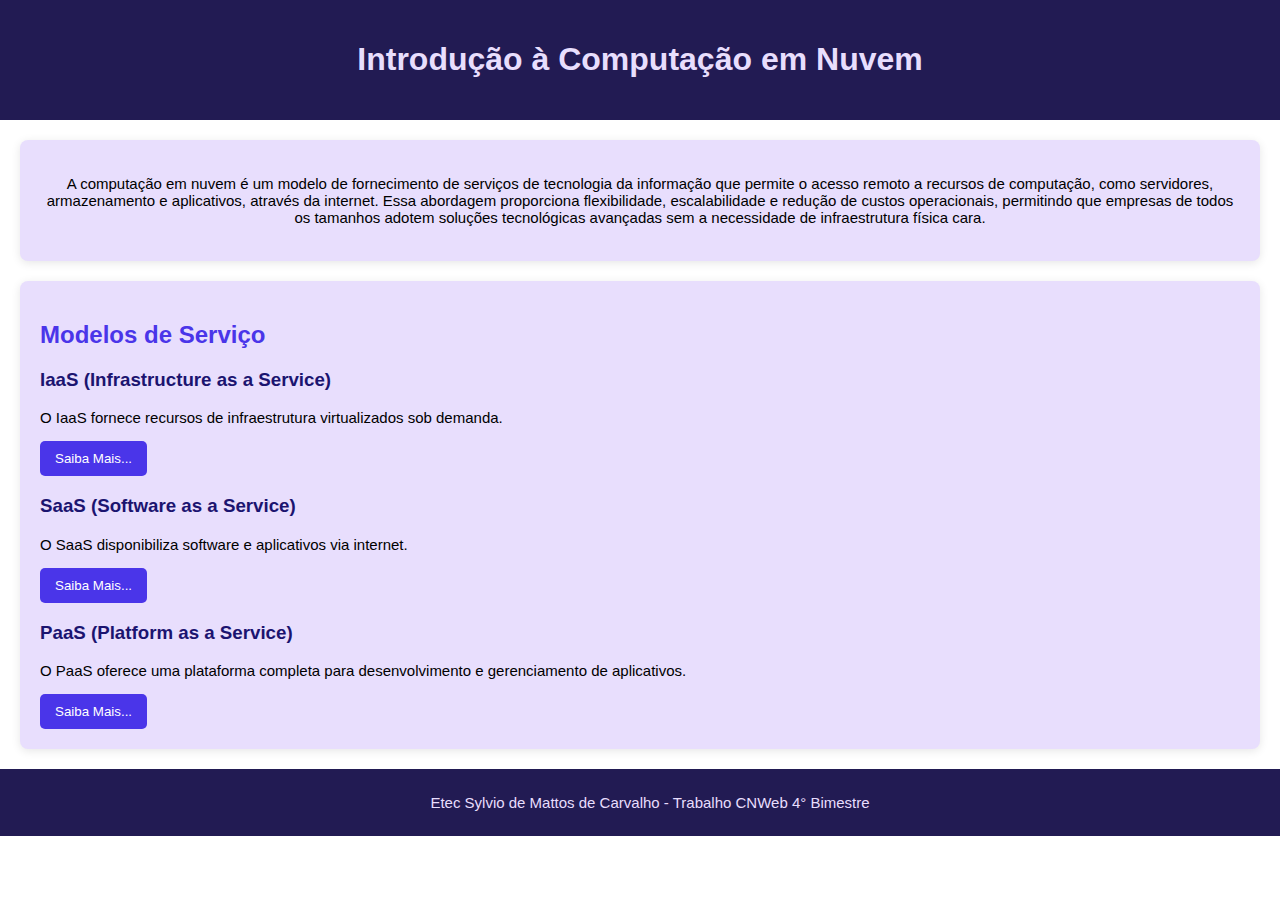
<file: home.html>
<!DOCTYPE html>
<html lang="pt-BR">
<head>
    <meta charset="UTF-8">
    <meta name="viewport" content="width=device-width, initial-scale=1.0">
    <title>Computação em Nuvem</title>
    <link rel="stylesheet" href="home.css">
</head>
<body>

<header>
    <h1>Introdução à Computação em Nuvem</h1>

</header>

<section>
    <div class="center"> <p> A computação em nuvem é um modelo de fornecimento de serviços de tecnologia da informação que permite o acesso remoto a recursos de computação, como servidores, armazenamento e aplicativos, através da internet. Essa abordagem proporciona flexibilidade, escalabilidade e redução de custos operacionais, permitindo que empresas de todos os tamanhos adotem soluções tecnológicas avançadas sem a necessidade de infraestrutura física cara.
    </p>
</div>
</section>

<section>
    <h2>Modelos de Serviço</h2>
    <h3>IaaS (Infrastructure as a Service)</h3>
    <p>O IaaS fornece recursos de infraestrutura virtualizados sob demanda.</p>
    <a href="pag1.html"><button>Saiba Mais...</button></a>

    <h3>SaaS (Software as a Service)</h3>
    <p>O SaaS disponibiliza software e aplicativos via internet.</p>
    <a href="pag2.html"><button>Saiba Mais...</button></a>

    <h3>PaaS (Platform as a Service)</h3>
    <p>O PaaS oferece uma plataforma completa para desenvolvimento e gerenciamento de aplicativos.</p>
    <a href="pag3.html"><button>Saiba Mais...</button></a>

</section>

<footer>
    <p class="rodape">Etec Sylvio de Mattos de Carvalho - Trabalho CNWeb 4° Bimestre</p>

</footer>

</body>
</html>
</file>
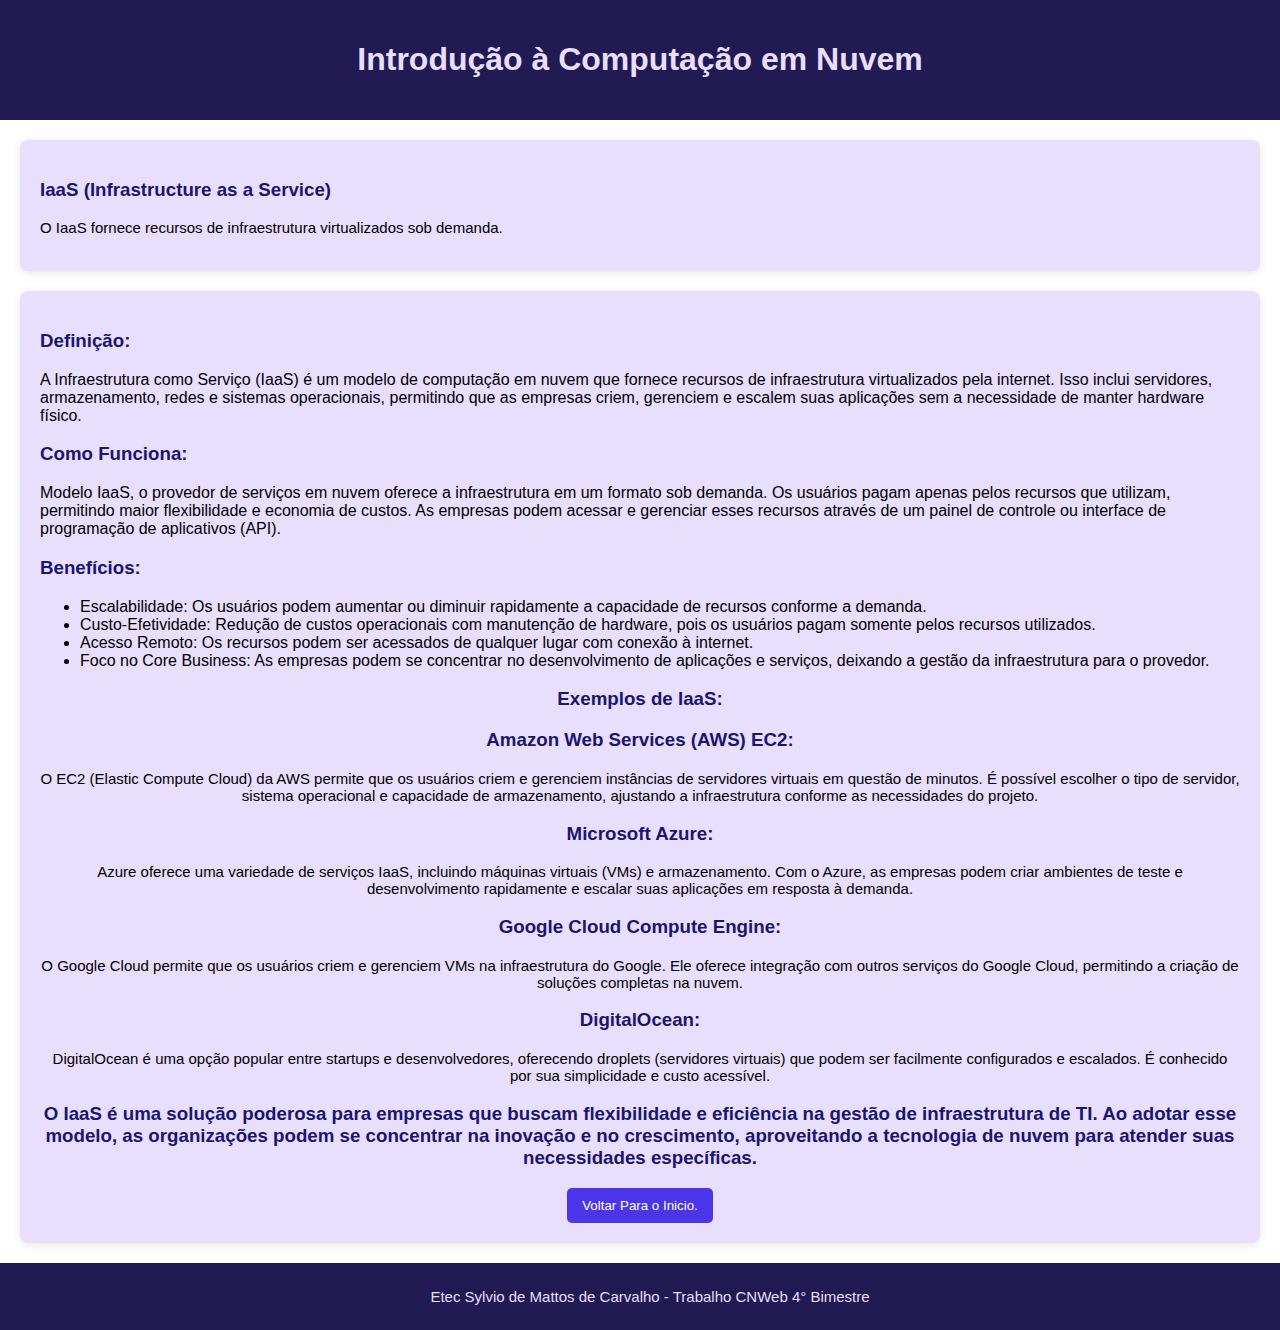
<file: pag1.html>
<!DOCTYPE html>
<html lang="en">
<head>
    <meta charset="UTF-8">
    <meta name="viewport" content="width=device-width, initial-scale=1.0">
    <title>Document</title>
    <link rel="stylesheet" href="home.css">
</head>
<body>
    <header>
        <h1>Introdução à Computação em Nuvem</h1>
    
    </header>
    
    <section>
        <h3>IaaS (Infrastructure as a Service)</h3>
        <p>O IaaS fornece recursos de infraestrutura virtualizados sob demanda.</p>
        
        
    </section>
    <div class="grid-container">
    <section>
        
        <div><p><h3>Definição:</h3>A Infraestrutura como Serviço (IaaS) é um modelo de computação em nuvem que fornece recursos de infraestrutura virtualizados pela internet. Isso inclui servidores, armazenamento, redes e sistemas operacionais, permitindo que as empresas criem, gerenciem e escalem suas aplicações sem a necessidade de manter hardware físico.</div>

        <h3>Como Funciona:</h3> <div class="grid-item"> Modelo IaaS, o provedor de serviços em nuvem oferece a infraestrutura em um formato sob demanda. Os usuários pagam apenas pelos recursos que utilizam, permitindo maior flexibilidade e economia de custos. As empresas podem acessar e gerenciar esses recursos através de um painel de controle ou interface de programação de aplicativos (API).</div>      
            </p>

            <h3>Benefícios:</h3>

            <ul>
              <li>Escalabilidade: Os usuários podem aumentar ou diminuir rapidamente a capacidade de recursos conforme a demanda.</li>

              <li>Custo-Efetividade: Redução de custos operacionais com manutenção de hardware, pois os usuários pagam somente pelos recursos utilizados.</li>

              <li>Acesso Remoto: Os recursos podem ser acessados de qualquer lugar com conexão à internet.</li>

              <li>Foco no Core Business: As empresas podem se concentrar no desenvolvimento de aplicações e serviços, deixando a gestão da infraestrutura para o provedor.</li>
            </ul>  
        
            <div class="center">  
<h3>Exemplos de IaaS:</h3>

<h3>Amazon Web Services (AWS) EC2:</h3>
<P>O EC2 (Elastic Compute Cloud) da AWS permite que os usuários criem e gerenciem instâncias de servidores virtuais em questão de minutos. É possível escolher o tipo de servidor, sistema operacional e capacidade de armazenamento, ajustando a infraestrutura conforme as necessidades do projeto.</P>

<h3>Microsoft Azure:</h3>
<p> Azure oferece uma variedade de serviços IaaS, incluindo máquinas virtuais (VMs) e armazenamento. Com o Azure, as empresas podem criar ambientes de teste e desenvolvimento rapidamente e escalar suas aplicações em resposta à demanda.</p>

<h3>Google Cloud Compute Engine:</h3>
<p>O Google Cloud permite que os usuários criem e gerenciem VMs na infraestrutura do Google. Ele oferece integração com outros serviços do Google Cloud, permitindo a criação de soluções completas na nuvem.</p>

<h3>DigitalOcean:</h3>
<p>DigitalOcean é uma opção popular entre startups e desenvolvedores, oferecendo droplets (servidores virtuais) que podem ser facilmente configurados e escalados. É conhecido por sua simplicidade e custo acessível.</p>

<h3> O IaaS é uma solução poderosa para empresas que buscam flexibilidade e eficiência na gestão de infraestrutura de TI. Ao adotar esse modelo, as organizações podem se concentrar na inovação e no crescimento, aproveitando a tecnologia de nuvem para atender suas necessidades específicas.</h3>

<a href="home.html"><button>Voltar Para o Inicio.</button></a>

    </section>
    </div>
    <footer>
        <p class="rodape">Etec Sylvio de Mattos de Carvalho - Trabalho CNWeb 4° Bimestre</p>
    
    </footer>
    
</body>
</html>
</file>
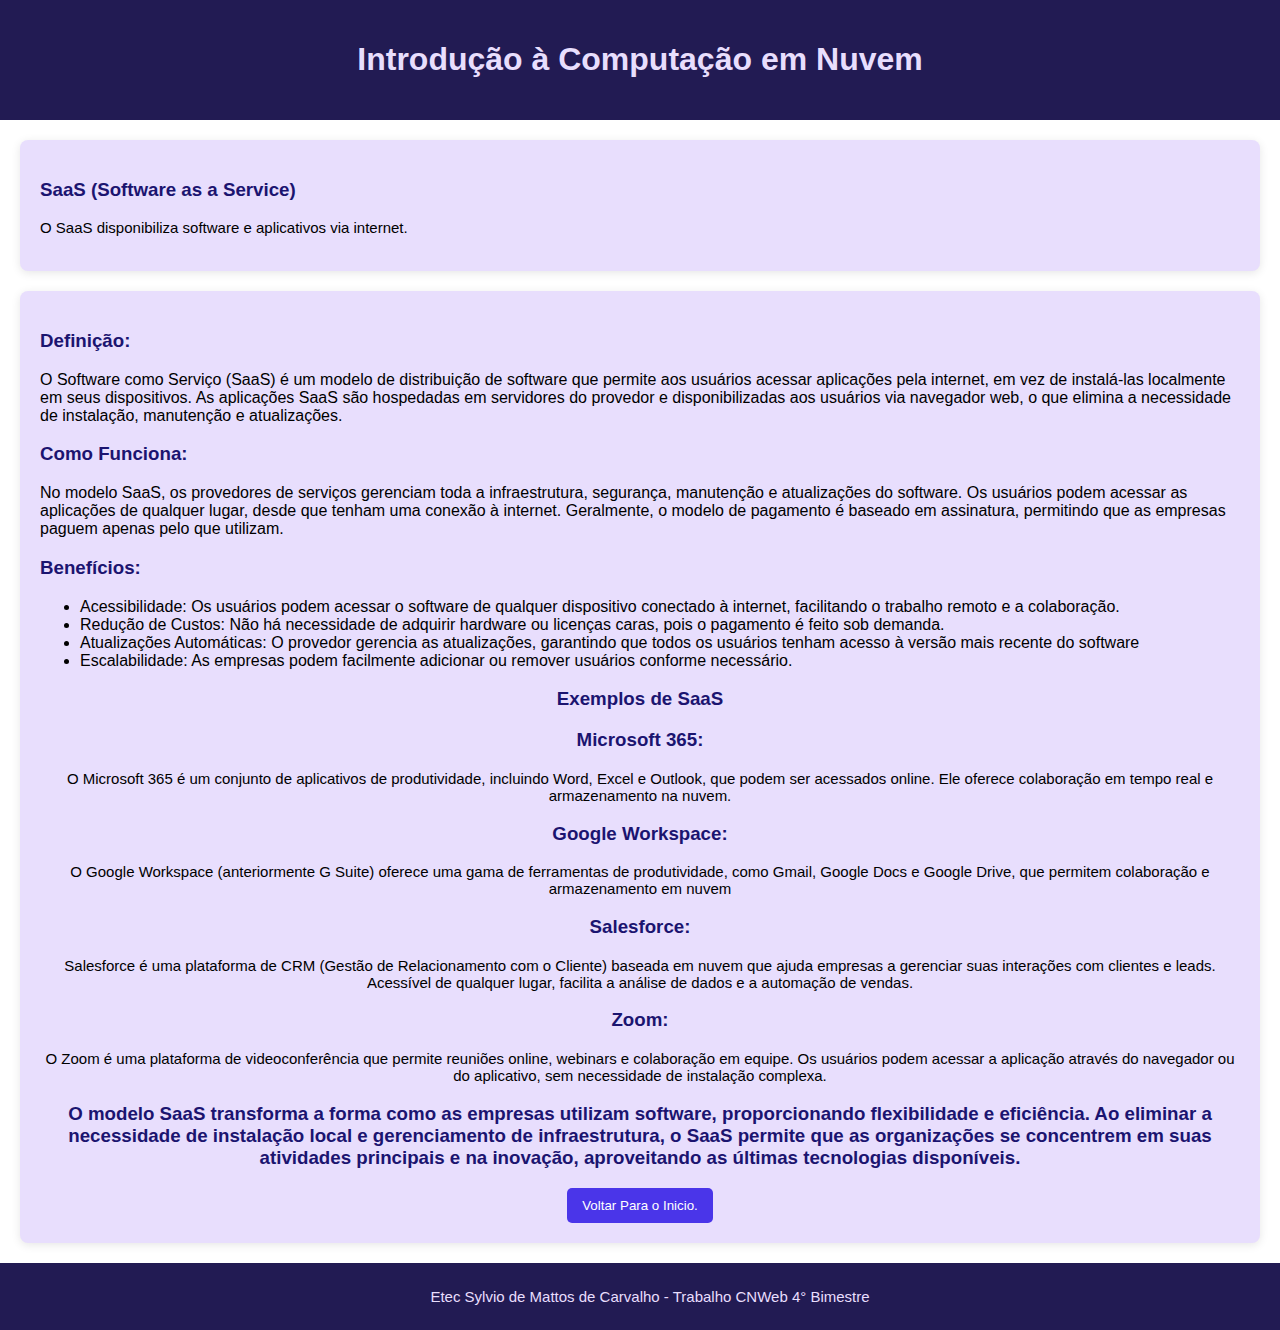
<file: pag2.html>
<!DOCTYPE html>
<html lang="en">
<head>
    <meta charset="UTF-8">
    <meta name="viewport" content="width=device-width, initial-scale=1.0">
    <title>Document</title>
    <link rel="stylesheet" href="home.css">
</head>
<body>
    <header>
        <h1>Introdução à Computação em Nuvem</h1>
    
    </header>
    
    <section>
        <h3>SaaS (Software as a Service)</h3>
        <p>O SaaS disponibiliza software e aplicativos via internet. </p>
        
        
    </section>
    
    <section>
        
        <div><p><h3>Definição:</h3>O Software como Serviço (SaaS) é um modelo de distribuição de software que permite aos usuários acessar aplicações pela internet, em vez de instalá-las localmente em seus dispositivos. As aplicações SaaS são hospedadas em servidores do provedor e disponibilizadas aos usuários via navegador web, o que elimina a necessidade de instalação, manutenção e atualizações.

        

        <h3>Como Funciona:</h3> No modelo SaaS, os provedores de serviços gerenciam toda a infraestrutura, segurança, manutenção e atualizações do software. Os usuários podem acessar as aplicações de qualquer lugar, desde que tenham uma conexão à internet. Geralmente, o modelo de pagamento é baseado em assinatura, permitindo que as empresas paguem apenas pelo que utilizam.

    </div>      
            </p>

            <h3>Benefícios:</h3>

            <ul>
              <li>Acessibilidade: Os usuários podem acessar o software de qualquer dispositivo conectado à internet, facilitando o trabalho remoto e a colaboração.

            </li>

              <li>Redução de Custos: Não há necessidade de adquirir hardware ou licenças caras, pois o pagamento é feito sob demanda.

            </li>

              <li>Atualizações Automáticas: O provedor gerencia as atualizações, garantindo que todos os usuários tenham acesso à versão mais recente do software
            </li>

              <li>Escalabilidade: As empresas podem facilmente adicionar ou remover usuários conforme necessário.
            </li>
            </ul>  
        
            <div class="center">  

<h3>Exemplos de SaaS</h3>

<h3>Microsoft 365:
</h3>
<P>O Microsoft 365 é um conjunto de aplicativos de produtividade, incluindo Word, Excel e Outlook, que podem ser acessados online. Ele oferece colaboração em tempo real e armazenamento na nuvem.

</P>

<h3>Google Workspace:

</h3>
<p> O Google Workspace (anteriormente G Suite) oferece uma gama de ferramentas de produtividade, como Gmail, Google Docs e Google Drive, que permitem colaboração e armazenamento em nuvem
</p>

<h3>Salesforce:

</h3>
<p>	Salesforce é uma plataforma de CRM (Gestão de Relacionamento com o Cliente) baseada em nuvem que ajuda empresas a gerenciar suas interações com clientes e leads. Acessível de qualquer lugar, facilita a análise de dados e a automação de vendas.

</p>

<h3>Zoom:

</h3>
<p>O Zoom é uma plataforma de videoconferência que permite reuniões online, webinars e colaboração em equipe. Os usuários podem acessar a aplicação através do navegador ou do aplicativo, sem necessidade de instalação complexa.

</p>

<h3> O modelo SaaS transforma a forma como as empresas utilizam software, proporcionando flexibilidade e eficiência. Ao eliminar a necessidade de instalação local e gerenciamento de infraestrutura, o SaaS permite que as organizações se concentrem em suas atividades principais e na inovação, aproveitando as últimas tecnologias disponíveis.
</h3>

<a href="home.html"><button>Voltar Para o Inicio.</button></a>

    </section>
    </div>
    <footer>
        <p class="rodape">Etec Sylvio de Mattos de Carvalho - Trabalho CNWeb 4° Bimestre</p>
    </footer>
   
</body>
</html>
</file>
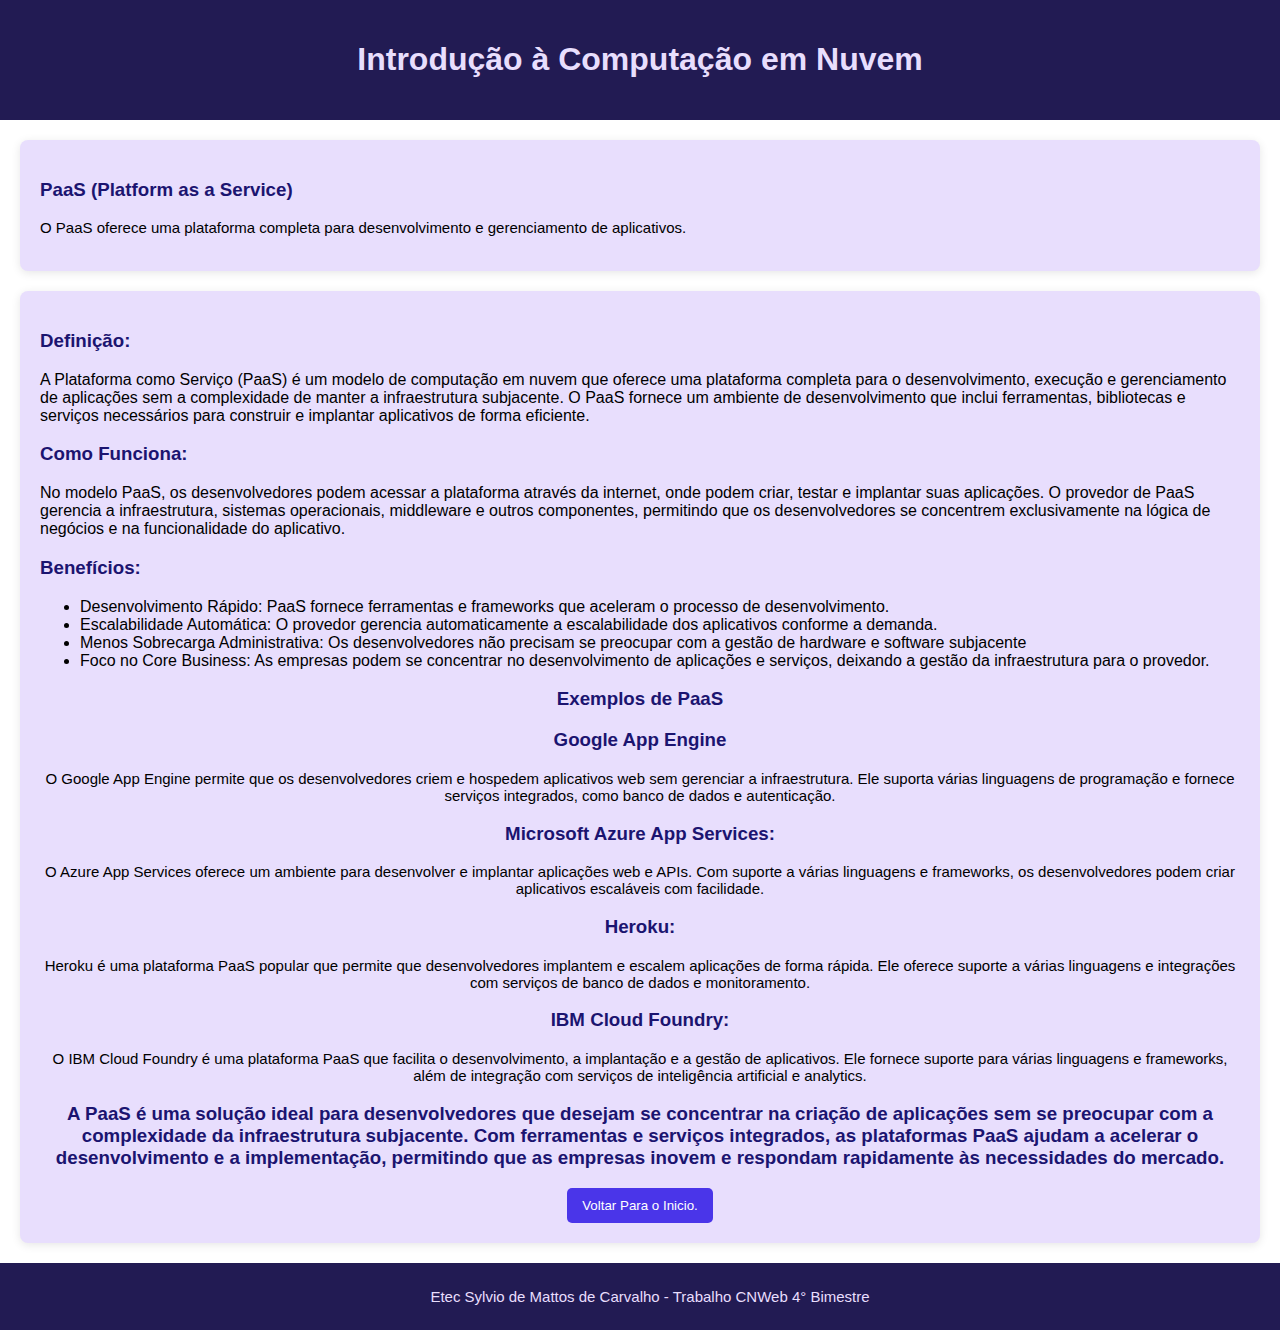
<file: pag3.html>
<!DOCTYPE html>
<html lang="en">
<head>
    <meta charset="UTF-8">
    <meta name="viewport" content="width=device-width, initial-scale=1.0">
    <title>Document</title>
    <link rel="stylesheet" href="home.css">
</head>
<body>
    <header>
        <h1>Introdução à Computação em Nuvem</h1>
    
    </header>
    
    <section>
        <h3>PaaS (Platform as a Service)</h3>
        <p>O PaaS oferece uma plataforma completa para desenvolvimento e gerenciamento de aplicativos.


        </p>
        
        
    </section>
    
    <section>
        
        <div><p><h3>Definição:</h3>A Plataforma como Serviço (PaaS) é um modelo de computação em nuvem que oferece uma plataforma completa para o desenvolvimento, execução e gerenciamento de aplicações sem a complexidade de manter a infraestrutura subjacente. O PaaS fornece um ambiente de desenvolvimento que inclui ferramentas, bibliotecas e serviços necessários para construir e implantar aplicativos de forma eficiente.
        </div>

        <h3>Como Funciona:</h3> No modelo PaaS, os desenvolvedores podem acessar a plataforma através da internet, onde podem criar, testar e implantar suas aplicações. O provedor de PaaS gerencia a infraestrutura, sistemas operacionais, middleware e outros componentes, permitindo que os desenvolvedores se concentrem exclusivamente na lógica de negócios e na funcionalidade do aplicativo.
    </div>      
            </p>

            <h3>Benefícios:</h3>

            <ul>
              <li>Desenvolvimento Rápido: PaaS fornece ferramentas e frameworks que aceleram o processo de desenvolvimento.
            </li>

              <li>Escalabilidade Automática: O provedor gerencia automaticamente a escalabilidade dos aplicativos conforme a demanda.
            </li>

              <li>Menos Sobrecarga Administrativa: Os desenvolvedores não precisam se preocupar com a gestão de hardware e software subjacente
            </li>

              <li>Foco no Core Business: As empresas podem se concentrar no desenvolvimento de aplicações e serviços, deixando a gestão da infraestrutura para o provedor.</li>
            </ul>  
        
            <div class="center">  

<h3>Exemplos de PaaS</h3>

<h3>Google App Engine</h3>
<P>O Google App Engine permite que os desenvolvedores criem e hospedem aplicativos web sem gerenciar a infraestrutura. Ele suporta várias linguagens de programação e fornece serviços integrados, como banco de dados e autenticação.
</P>

<h3>Microsoft Azure App Services:
</h3>
<p> O Azure App Services oferece um ambiente para desenvolver e implantar aplicações web e APIs. Com suporte a várias linguagens e frameworks, os desenvolvedores podem criar aplicativos escaláveis com facilidade.
</p>

<h3>Heroku:
</h3>
<p>	Heroku é uma plataforma PaaS popular que permite que desenvolvedores implantem e escalem aplicações de forma rápida. Ele oferece suporte a várias linguagens e integrações com serviços de banco de dados e monitoramento.
</p>

<h3>IBM Cloud Foundry:
</h3>
<p>O IBM Cloud Foundry é uma plataforma PaaS que facilita o desenvolvimento, a implantação e a gestão de aplicativos. Ele fornece suporte para várias linguagens e frameworks, além de integração com serviços de inteligência artificial e analytics.
</p>

<h3>A PaaS é uma solução ideal para desenvolvedores que desejam se concentrar na criação de aplicações sem se preocupar com a complexidade da infraestrutura subjacente. Com ferramentas e serviços integrados, as plataformas PaaS ajudam a acelerar o desenvolvimento e a implementação, permitindo que as empresas inovem e respondam rapidamente às necessidades do mercado. </h3>

<a href="home.html"><button>Voltar Para o Inicio.</button></a>

    </section>
    </div>
    <footer>
        <p class="rodape">Etec Sylvio de Mattos de Carvalho - Trabalho CNWeb 4° Bimestre</p>
    
    </footer>
    
</body>
</html>
</file>
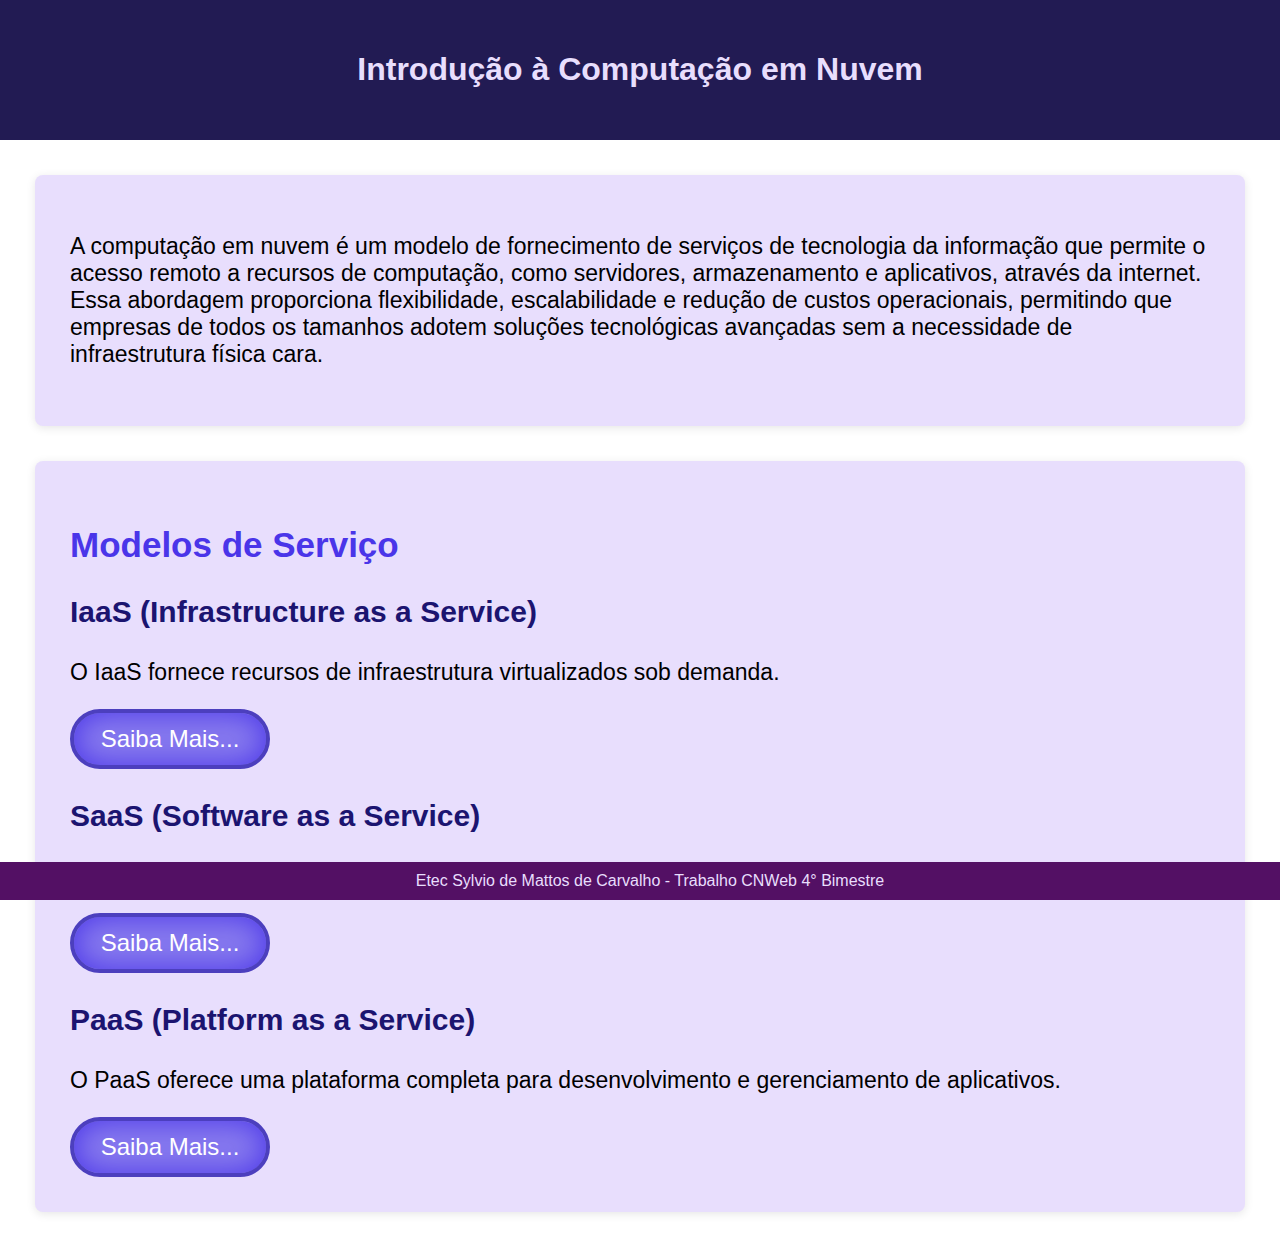
<file: lucas/home.html>
<!DOCTYPE html>
<html lang="pt-BR">
<head>
    <meta charset="UTF-8">
    <meta name="viewport" content="width=device-width, initial-scale=1.0">
    <title>Computação em Nuvem</title>
    <link rel="stylesheet" href="home.css">
</head>
<body>

<header>
    <h1>Introdução à Computação em Nuvem</h1>

</header>

<section>
    <div class="center"> <p> A computação em nuvem é um modelo de fornecimento de serviços de tecnologia da informação que permite o acesso remoto a recursos de computação, como servidores, armazenamento e aplicativos, através da internet. Essa abordagem proporciona flexibilidade, escalabilidade e redução de custos operacionais, permitindo que empresas de todos os tamanhos adotem soluções tecnológicas avançadas sem a necessidade de infraestrutura física cara.
    </p>
</div>
</section>

<section>
    <h2>Modelos de Serviço</h2>
    <h3>IaaS (Infrastructure as a Service)</h3>
    <p>O IaaS fornece recursos de infraestrutura virtualizados sob demanda.</p>
    <a href="pag1.html"><button>Saiba Mais...</button></a>

    <h3>SaaS (Software as a Service)</h3>
    <p>O SaaS disponibiliza software e aplicativos via internet.</p>
    <a href="pag2.html"><button>Saiba Mais...</button></a>

    <h3>PaaS (Platform as a Service)</h3>
    <p>O PaaS oferece uma plataforma completa para desenvolvimento e gerenciamento de aplicativos.</p>
    <a href="pag3.html"><button>Saiba Mais...</button></a>

</section>

<footer>
    Etec Sylvio de Mattos de Carvalho - Trabalho CNWeb 4° Bimestre

</footer>

</body>
</html>
</file>
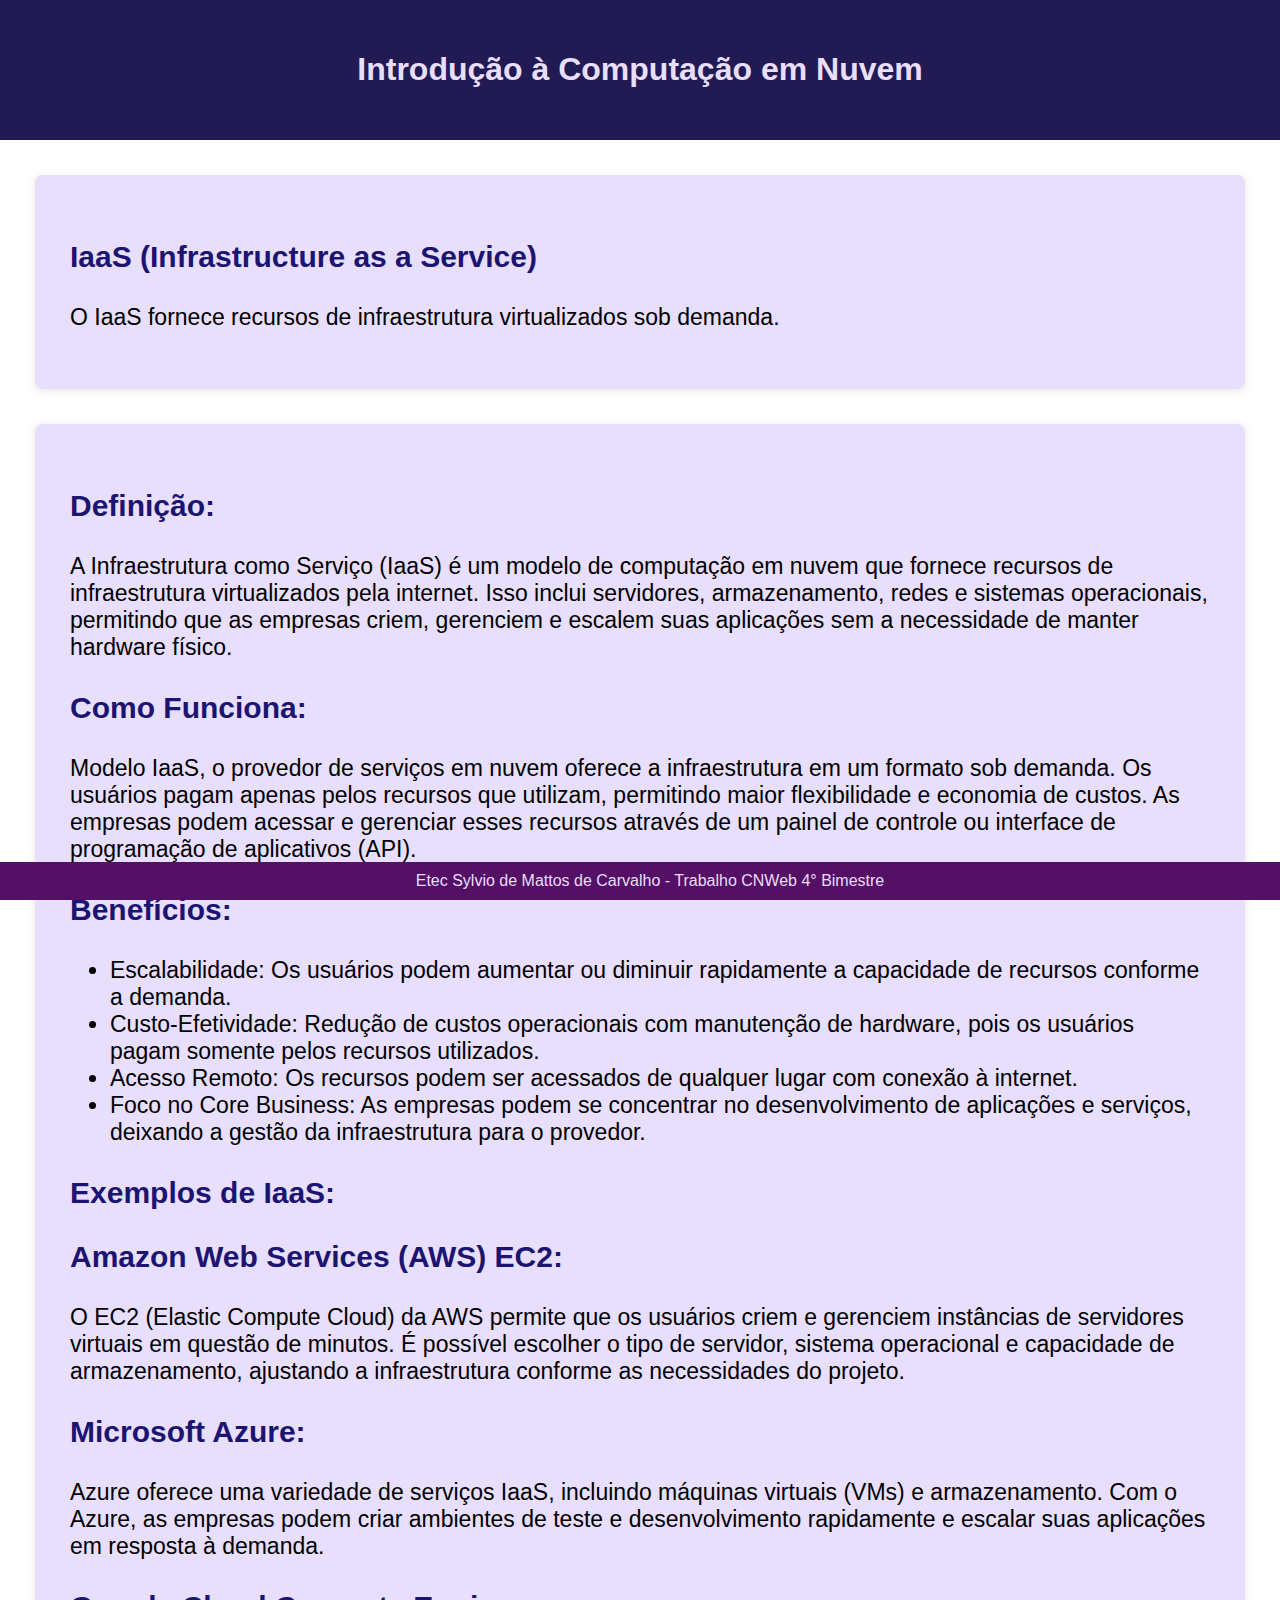
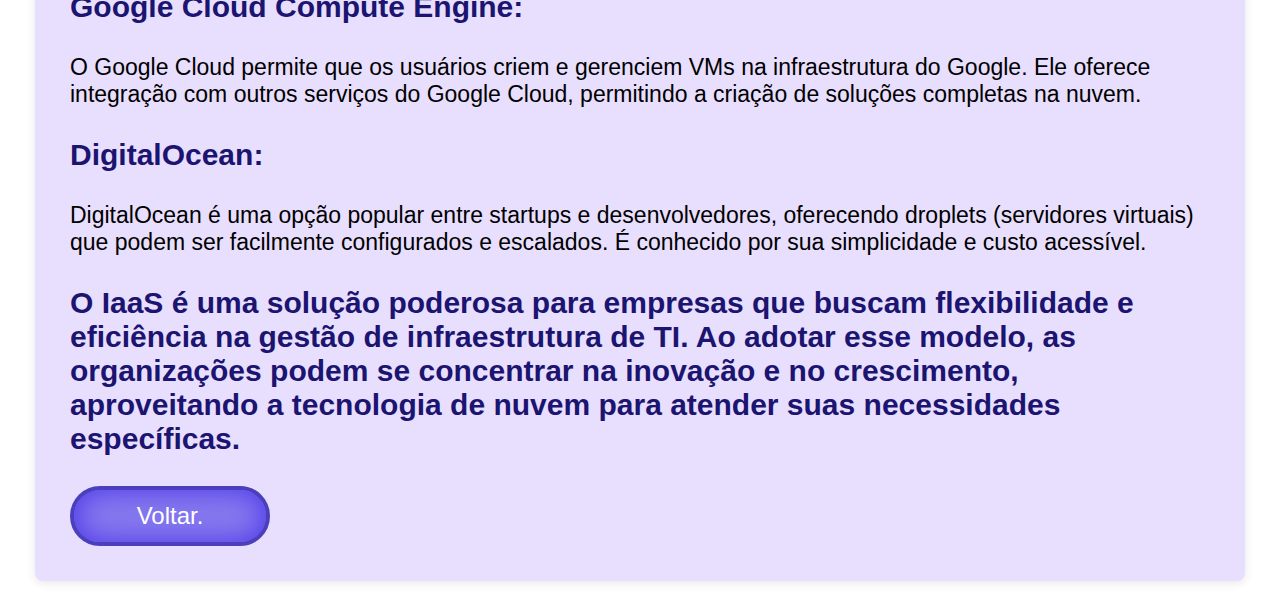
<file: lucas/pag1.html>
<!DOCTYPE html>
<html lang="en">
<head>
    <meta charset="UTF-8">
    <meta name="viewport" content="width=device-width, initial-scale=1.0">
    <title>Document</title>
    <link rel="stylesheet" href="home.css">
</head>
<body>
    <header>
        <h1>Introdução à Computação em Nuvem</h1>
    
    </header>
    
    <section>
        <h3>IaaS (Infrastructure as a Service)</h3>
        <p>O IaaS fornece recursos de infraestrutura virtualizados sob demanda.</p>
        
        
    </section>
    <div class="grid-container">
    <section>
        
        <div><p><h3>Definição:</h3>A Infraestrutura como Serviço (IaaS) é um modelo de computação em nuvem que fornece recursos de infraestrutura virtualizados pela internet. Isso inclui servidores, armazenamento, redes e sistemas operacionais, permitindo que as empresas criem, gerenciem e escalem suas aplicações sem a necessidade de manter hardware físico.</div>

        <h3>Como Funciona:</h3> <div class="grid-item"> Modelo IaaS, o provedor de serviços em nuvem oferece a infraestrutura em um formato sob demanda. Os usuários pagam apenas pelos recursos que utilizam, permitindo maior flexibilidade e economia de custos. As empresas podem acessar e gerenciar esses recursos através de um painel de controle ou interface de programação de aplicativos (API).</div>      
            </p>

            <h3>Benefícios:</h3>

            <ul>
              <li>Escalabilidade: Os usuários podem aumentar ou diminuir rapidamente a capacidade de recursos conforme a demanda.</li>

              <li>Custo-Efetividade: Redução de custos operacionais com manutenção de hardware, pois os usuários pagam somente pelos recursos utilizados.</li>

              <li>Acesso Remoto: Os recursos podem ser acessados de qualquer lugar com conexão à internet.</li>

              <li>Foco no Core Business: As empresas podem se concentrar no desenvolvimento de aplicações e serviços, deixando a gestão da infraestrutura para o provedor.</li>
            </ul>  
        
            <div class="center">  
<h3>Exemplos de IaaS:</h3>

<h3>Amazon Web Services (AWS) EC2:</h3>
<P>O EC2 (Elastic Compute Cloud) da AWS permite que os usuários criem e gerenciem instâncias de servidores virtuais em questão de minutos. É possível escolher o tipo de servidor, sistema operacional e capacidade de armazenamento, ajustando a infraestrutura conforme as necessidades do projeto.</P>

<h3>Microsoft Azure:</h3>
<p> Azure oferece uma variedade de serviços IaaS, incluindo máquinas virtuais (VMs) e armazenamento. Com o Azure, as empresas podem criar ambientes de teste e desenvolvimento rapidamente e escalar suas aplicações em resposta à demanda.</p>

<h3>Google Cloud Compute Engine:</h3>
<p>O Google Cloud permite que os usuários criem e gerenciem VMs na infraestrutura do Google. Ele oferece integração com outros serviços do Google Cloud, permitindo a criação de soluções completas na nuvem.</p>

<h3>DigitalOcean:</h3>
<p>DigitalOcean é uma opção popular entre startups e desenvolvedores, oferecendo droplets (servidores virtuais) que podem ser facilmente configurados e escalados. É conhecido por sua simplicidade e custo acessível.</p>

<h3> O IaaS é uma solução poderosa para empresas que buscam flexibilidade e eficiência na gestão de infraestrutura de TI. Ao adotar esse modelo, as organizações podem se concentrar na inovação e no crescimento, aproveitando a tecnologia de nuvem para atender suas necessidades específicas.</h3>

<a href="home.html"><button>Voltar.</button></a>

    </section>
    </div>
    <footer>
        Etec Sylvio de Mattos de Carvalho - Trabalho CNWeb 4° Bimestre
    
    </footer>
    
</body>
</html>
</file>
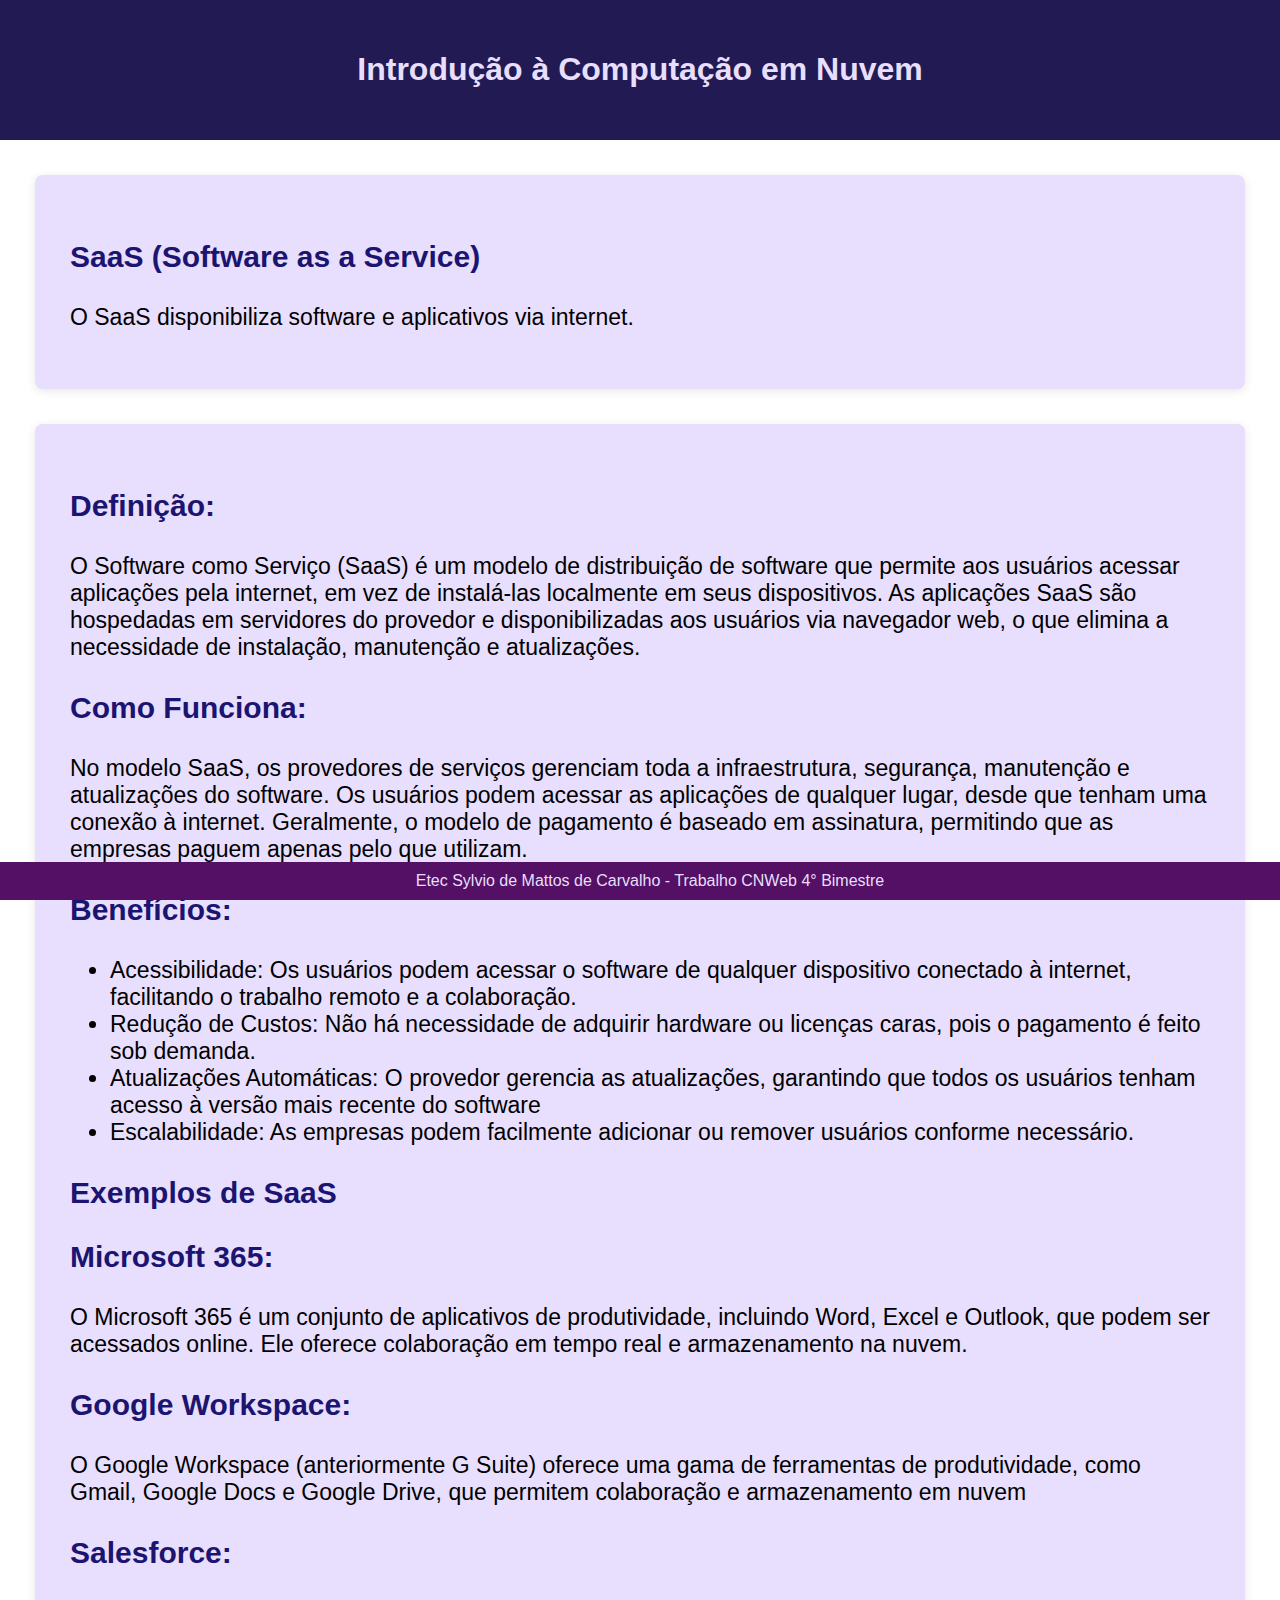
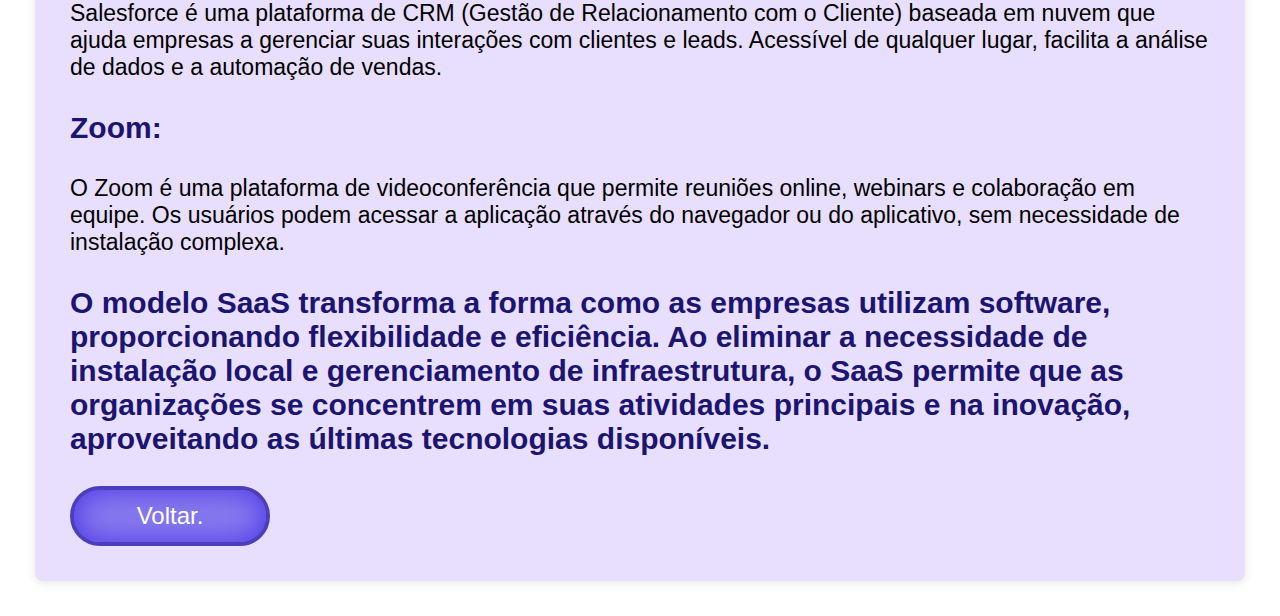
<file: lucas/pag2.html>
<!DOCTYPE html>
<html lang="en">
<head>
    <meta charset="UTF-8">
    <meta name="viewport" content="width=device-width, initial-scale=1.0">
    <title>Document</title>
    <link rel="stylesheet" href="home.css">
</head>
<body>
    <header>
        <h1>Introdução à Computação em Nuvem</h1>
    
    </header>
    
    <section>
        <h3>SaaS (Software as a Service)</h3>
        <p>O SaaS disponibiliza software e aplicativos via internet. </p>
        
        
    </section>
    
    <section>
        
        <div><p><h3>Definição:</h3>O Software como Serviço (SaaS) é um modelo de distribuição de software que permite aos usuários acessar aplicações pela internet, em vez de instalá-las localmente em seus dispositivos. As aplicações SaaS são hospedadas em servidores do provedor e disponibilizadas aos usuários via navegador web, o que elimina a necessidade de instalação, manutenção e atualizações.

        

        <h3>Como Funciona:</h3> No modelo SaaS, os provedores de serviços gerenciam toda a infraestrutura, segurança, manutenção e atualizações do software. Os usuários podem acessar as aplicações de qualquer lugar, desde que tenham uma conexão à internet. Geralmente, o modelo de pagamento é baseado em assinatura, permitindo que as empresas paguem apenas pelo que utilizam.

    </div>      
            </p>

            <h3>Benefícios:</h3>

            <ul>
              <li>Acessibilidade: Os usuários podem acessar o software de qualquer dispositivo conectado à internet, facilitando o trabalho remoto e a colaboração.

            </li>

              <li>Redução de Custos: Não há necessidade de adquirir hardware ou licenças caras, pois o pagamento é feito sob demanda.

            </li>

              <li>Atualizações Automáticas: O provedor gerencia as atualizações, garantindo que todos os usuários tenham acesso à versão mais recente do software
            </li>

              <li>Escalabilidade: As empresas podem facilmente adicionar ou remover usuários conforme necessário.
            </li>
            </ul>  
        
            <div class="center">  

<h3>Exemplos de SaaS</h3>

<h3>Microsoft 365:
</h3>
<P>O Microsoft 365 é um conjunto de aplicativos de produtividade, incluindo Word, Excel e Outlook, que podem ser acessados online. Ele oferece colaboração em tempo real e armazenamento na nuvem.

</P>

<h3>Google Workspace:

</h3>
<p> O Google Workspace (anteriormente G Suite) oferece uma gama de ferramentas de produtividade, como Gmail, Google Docs e Google Drive, que permitem colaboração e armazenamento em nuvem
</p>

<h3>Salesforce:

</h3>
<p>	Salesforce é uma plataforma de CRM (Gestão de Relacionamento com o Cliente) baseada em nuvem que ajuda empresas a gerenciar suas interações com clientes e leads. Acessível de qualquer lugar, facilita a análise de dados e a automação de vendas.

</p>

<h3>Zoom:

</h3>
<p>O Zoom é uma plataforma de videoconferência que permite reuniões online, webinars e colaboração em equipe. Os usuários podem acessar a aplicação através do navegador ou do aplicativo, sem necessidade de instalação complexa.

</p>

<h3> O modelo SaaS transforma a forma como as empresas utilizam software, proporcionando flexibilidade e eficiência. Ao eliminar a necessidade de instalação local e gerenciamento de infraestrutura, o SaaS permite que as organizações se concentrem em suas atividades principais e na inovação, aproveitando as últimas tecnologias disponíveis.
</h3>

<a href="home.html"><button>Voltar.</button></a>

    </section>
    </div>
    <footer>
      Etec Sylvio de Mattos de Carvalho - Trabalho CNWeb 4° Bimestre
  
  </footer>
</body>
</html>
</file>
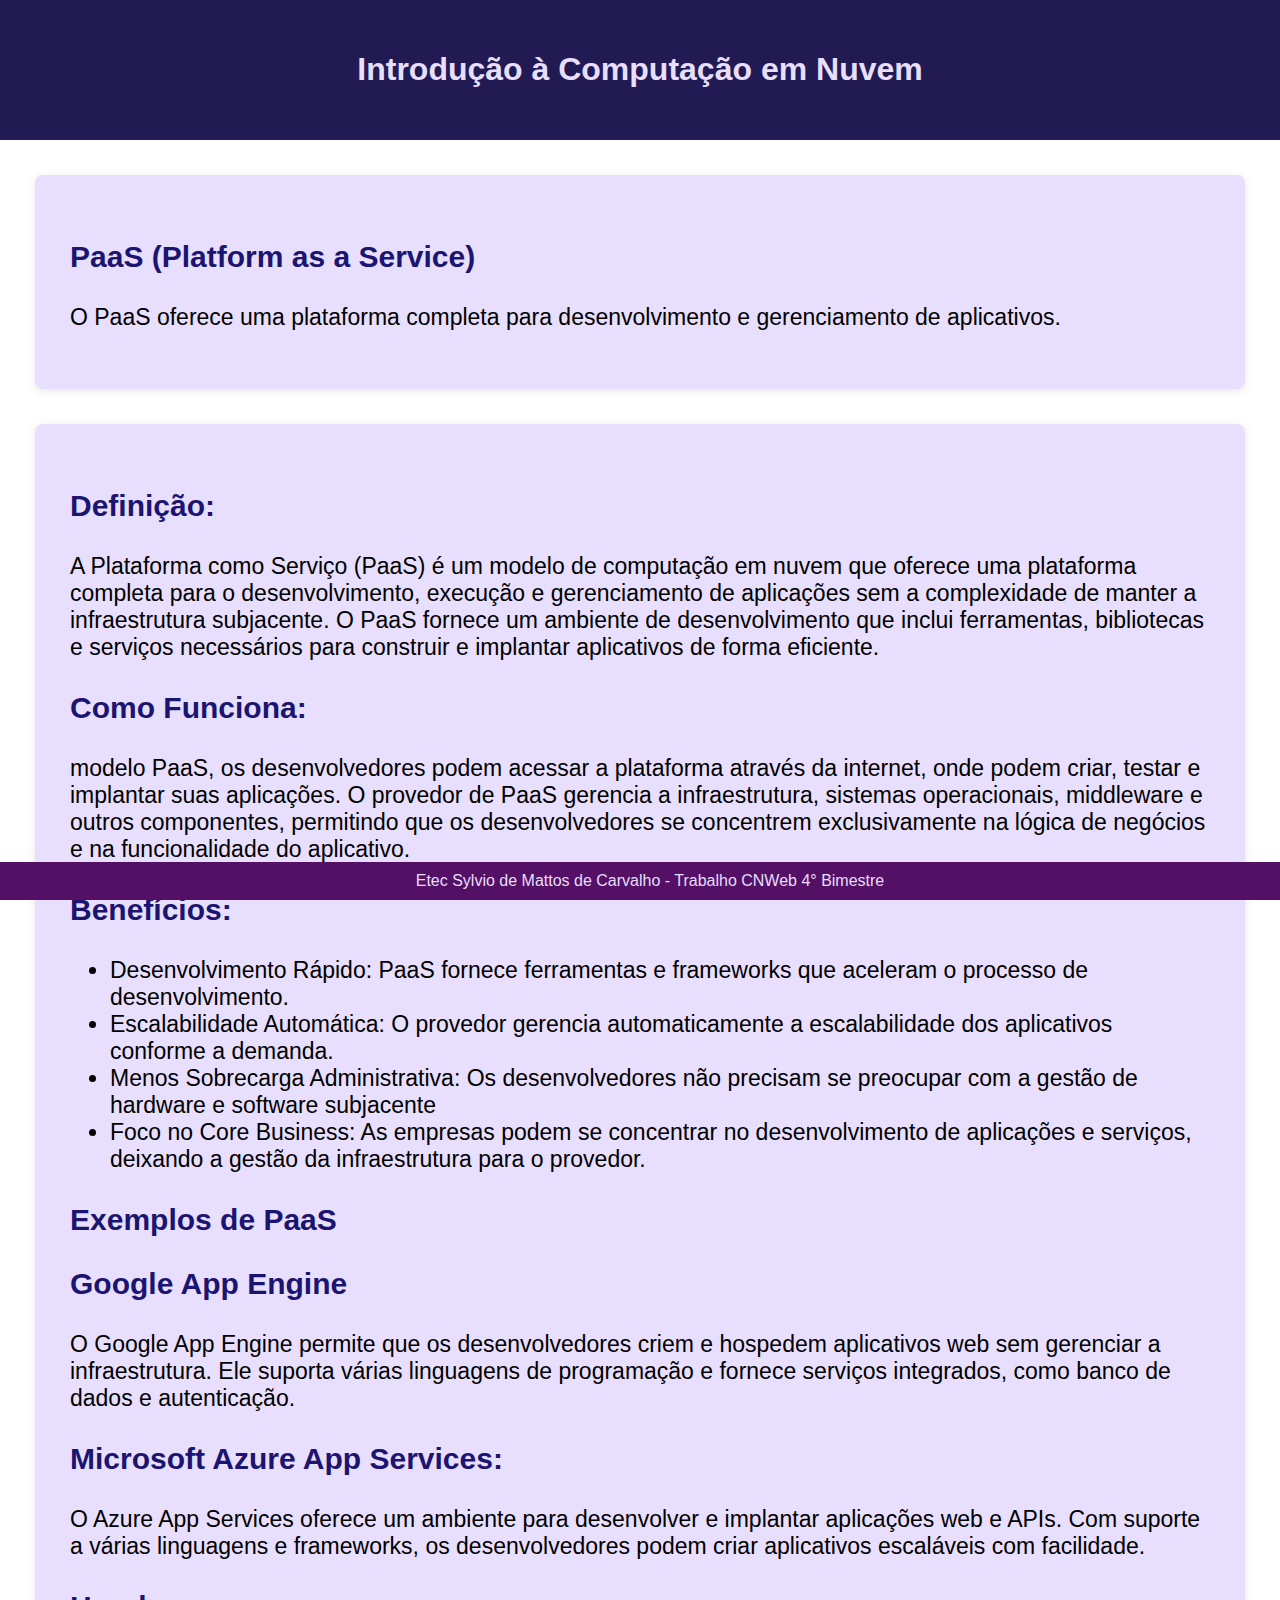
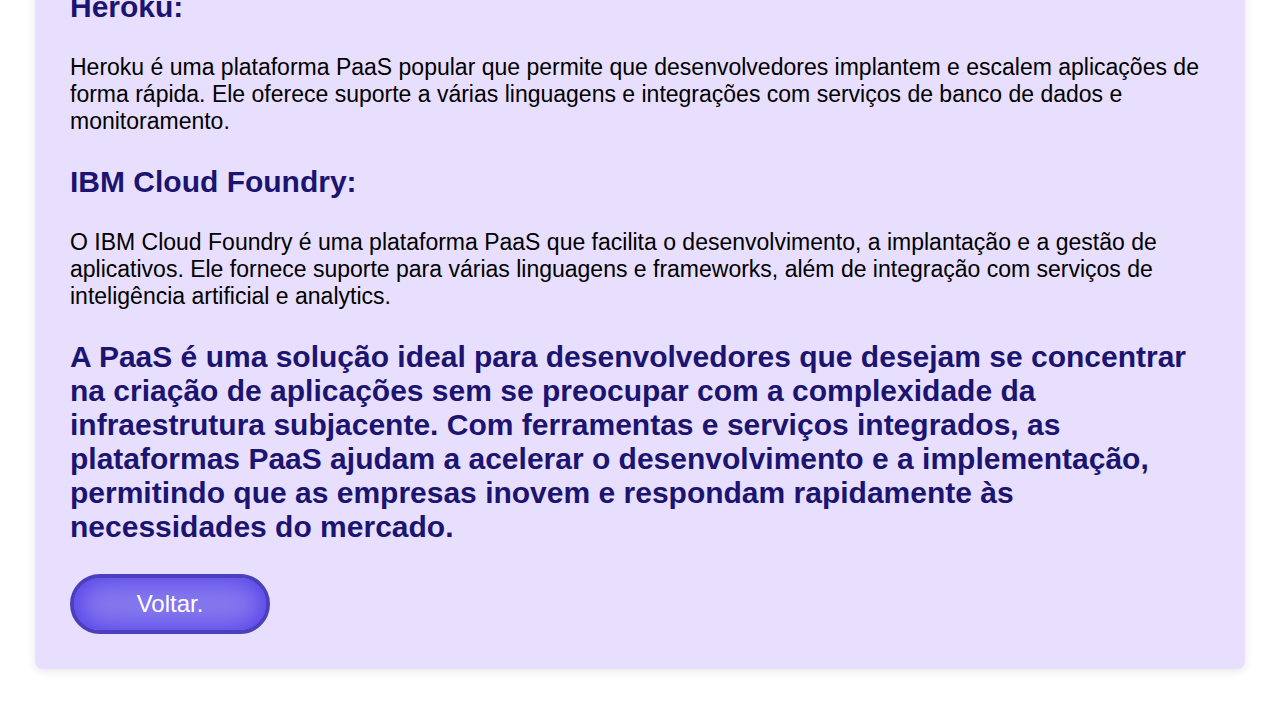
<file: lucas/pag3.html>
<!DOCTYPE html>
<html lang="en">
<head>
    <meta charset="UTF-8">
    <meta name="viewport" content="width=device-width, initial-scale=1.0">
    <title>Document</title>
    <link rel="stylesheet" href="home.css">
</head>
<body>
    <header>
        <h1>Introdução à Computação em Nuvem</h1>
    
    </header>
    
    <section>
        <h3>PaaS (Platform as a Service)</h3>
        <p>O PaaS oferece uma plataforma completa para desenvolvimento e gerenciamento de aplicativos.


        </p>
        
        
    </section>
    
    <section>
        
        <div><p><h3>Definição:</h3>A Plataforma como Serviço (PaaS) é um modelo de computação em nuvem que oferece uma plataforma completa para o desenvolvimento, execução e gerenciamento de aplicações sem a complexidade de manter a infraestrutura subjacente. O PaaS fornece um ambiente de desenvolvimento que inclui ferramentas, bibliotecas e serviços necessários para construir e implantar aplicativos de forma eficiente.
        </div>

        <h3>Como Funciona:</h3> <div class="grid-item"> modelo PaaS, os desenvolvedores podem acessar a plataforma através da internet, onde podem criar, testar e implantar suas aplicações. O provedor de PaaS gerencia a infraestrutura, sistemas operacionais, middleware e outros componentes, permitindo que os desenvolvedores se concentrem exclusivamente na lógica de negócios e na funcionalidade do aplicativo.
    </div>      </div>
            </p>

            <h3>Benefícios:</h3>

            <ul>
              <li>Desenvolvimento Rápido: PaaS fornece ferramentas e frameworks que aceleram o processo de desenvolvimento.
            </li>

              <li>Escalabilidade Automática: O provedor gerencia automaticamente a escalabilidade dos aplicativos conforme a demanda.
            </li>

              <li>Menos Sobrecarga Administrativa: Os desenvolvedores não precisam se preocupar com a gestão de hardware e software subjacente
            </li>

              <li>Foco no Core Business: As empresas podem se concentrar no desenvolvimento de aplicações e serviços, deixando a gestão da infraestrutura para o provedor.</li>
            </ul>  
        
            <div class="center">  

<h3>Exemplos de PaaS</h3>

<h3>Google App Engine</h3>
<P>O Google App Engine permite que os desenvolvedores criem e hospedem aplicativos web sem gerenciar a infraestrutura. Ele suporta várias linguagens de programação e fornece serviços integrados, como banco de dados e autenticação.
</P>

<h3>Microsoft Azure App Services:
</h3>
<p> O Azure App Services oferece um ambiente para desenvolver e implantar aplicações web e APIs. Com suporte a várias linguagens e frameworks, os desenvolvedores podem criar aplicativos escaláveis com facilidade.
</p>

<h3>Heroku:
</h3>
<p>	Heroku é uma plataforma PaaS popular que permite que desenvolvedores implantem e escalem aplicações de forma rápida. Ele oferece suporte a várias linguagens e integrações com serviços de banco de dados e monitoramento.
</p>

<h3>IBM Cloud Foundry:
</h3>
<p>O IBM Cloud Foundry é uma plataforma PaaS que facilita o desenvolvimento, a implantação e a gestão de aplicativos. Ele fornece suporte para várias linguagens e frameworks, além de integração com serviços de inteligência artificial e analytics.
</p>

<h3>A PaaS é uma solução ideal para desenvolvedores que desejam se concentrar na criação de aplicações sem se preocupar com a complexidade da infraestrutura subjacente. Com ferramentas e serviços integrados, as plataformas PaaS ajudam a acelerar o desenvolvimento e a implementação, permitindo que as empresas inovem e respondam rapidamente às necessidades do mercado. </h3>

<a href="home.html"><button>Voltar.</button></a>

    </section>
    </div>
    <footer>
      Etec Sylvio de Mattos de Carvalho - Trabalho CNWeb 4° Bimestre
  
  </footer>
    
</body>
</html>
</file>
<file: home.css>
body {
    font-family: Arial, sans-serif;
    background-image: url("https://img.pikbest.com/ai/illus_our/20230522/1b3d12e4554852255394b329703651d8.jpg!sw800");
    background-repeat: no-repeat;
    background-size: 100%;
    color: #000000;
    margin: 0;
    padding: 0;
}
header {
    background-color: #221b53;
    color: #e8defd;
    padding: 20px;
    text-align: center;
}
section {
    padding: 20px;
    margin: 20px;
    border-radius: 8px;
    background-color:#e8defd;
    box-shadow: 0 2px 10px rgba(0, 0, 0, 0.1);
}
h2 {
    color: #4a35e9;
}

h3 {
    color: #1b1470;
}

P{
    font-size: 15px;
    color: black;

}
button {
    background-color: #4a35e9;
    color: white;
    border: none;
    padding: 10px 15px;
    cursor: pointer;
    border-radius: 5px;
    transition: background-color 0.3s;
}
button:hover {
    background-color: #4a35e9;
}
footer {
    text-align: center;
    padding: 10px;
    background-color: #221b53;
    color:#e8defd;
    position: relative;
    bottom: 0;
    width: 100%;
}

.a {
    text-align: start;
    padding-left: 40%;
}

.center{
    text-align: center;

}

.rodape {
    color: #e8defd;
}
</file>
<file: lucas/home.css>
body {
    font-family: Arial, sans-serif;
    background-image: url("https://img.pikbest.com/ai/illus_our/20230522/1b3d12e4554852255394b329703651d8.jpg!sw800");
    background-repeat: no-repeat;
    background-size: 300%;
    color: #000000;
    margin: 0;
    padding: 0;
}
header {
    background-color: #221b53;
    color: #e8defd;
    padding: 30px;
    text-align: center;
}
section {
    padding: 35px;
    margin: 35px;
    border-radius: 8px;
    background-color:#e8defd;
    box-shadow: 0 2px 10px rgba(0, 0, 0, 0.1);
}
h2 {
    color: #4a35e9;
    font-size: 35px;
}

h3 {
    color: #1b1470;
    font-size: 30px;
}
li{
    font-size: 23px;
}
div{
    font-size: 23px;
}
.grid-item{
    font-size: 23px;
}

P{
    font-size: 23px;
    color: black;

}
button {
   position:initial;
    top: 40%;
    left: 40%;
    width: 200px;
    height: 60px;
    text-align: center;
    background: #887bee;
    font-size: 24px;
    color: white;
    font-family: "Gill Sans", "Gill Sans MT", 
      Calibri, "Trebuchet MS", sans-serif;
    border-radius: 60px;
    border: 4px solid #4c3fbe;
    box-shadow: inset 0 0 30px #4a35e9;
  }

  button::before {
    content: "";
    position: relative;
    top: 0;
    left: 10px;
    width: 70%;
    height: 100%;
    background: rgba(81, 0, 231, 0.1);
    transition: 0.5s;
    transform: skewX(-15deg);
  }
  button:hover::before {
    left: 190px;
  }

  button::after {
    content: "";
   position: relative;
    top: 0;
    left: -70px;
    width: 50px;
    height: 100%;
    background: #8e44ad;
    transition: 0.5s;
    transform: skewX(-15deg);
  }
  button:hover::after {
    left: 190px;
  }
footer {
    text-align: center;
    padding: 10px;
    background-color: #531064;
    color:#e8defd;
    position: fixed;
    bottom: 0;
    width: 100%;
}
</file>
